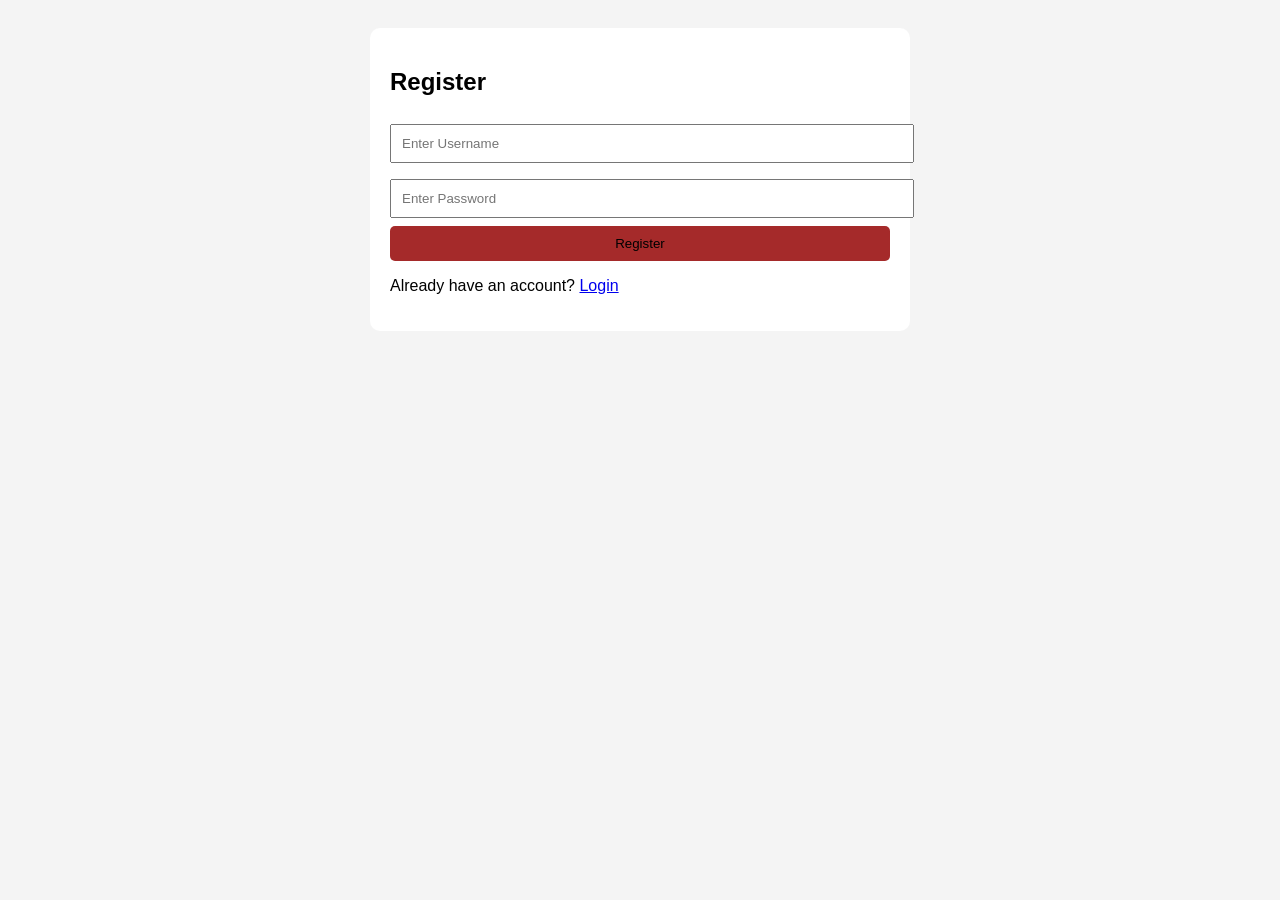
<file: index.html>
<!DOCTYPE html>
<html lang="en">
<head>
    <meta charset="UTF-8">
    <meta name="viewport" content="width=device-width, initial-scale=1.0">
    <title>Login & Register</title>
    <link rel="stylesheet" href="Style.css">
</head>
<body>

<div class="container">

    <div id="registerBox">
        <h2>Register</h2>

        <input type="text" id="regUser" placeholder="Enter Username">
        <input type="password" id="regPass" placeholder="Enter Password">

        <button onclick="register()">Register</button>

        <p>Already have an account?
            <a href="#" onclick="showLogin()">Login</a>
        </p>
    </div>

    <div id="loginBox" style="display:none;">
        <h2>Login</h2>

        <input type="text" id="loginUser" placeholder="Username">
        <input type="password" id="loginPass" placeholder="Password">

        <button onclick="login()">Login</button>

        <p>Don't have an account?
            <a href="#" onclick="showRegister()">Register</a>
        </p>
    </div>
    
    <div id="welcomeBox" style="display:none; text-align:center;">

    <h2 id="welcomeUser"></h2>

    <h3>Login Successful</h3>

    <p>Opening Expense Tracker...</p>

</div>


<script src="Script.js"></script>

</body>
</html>
</file>
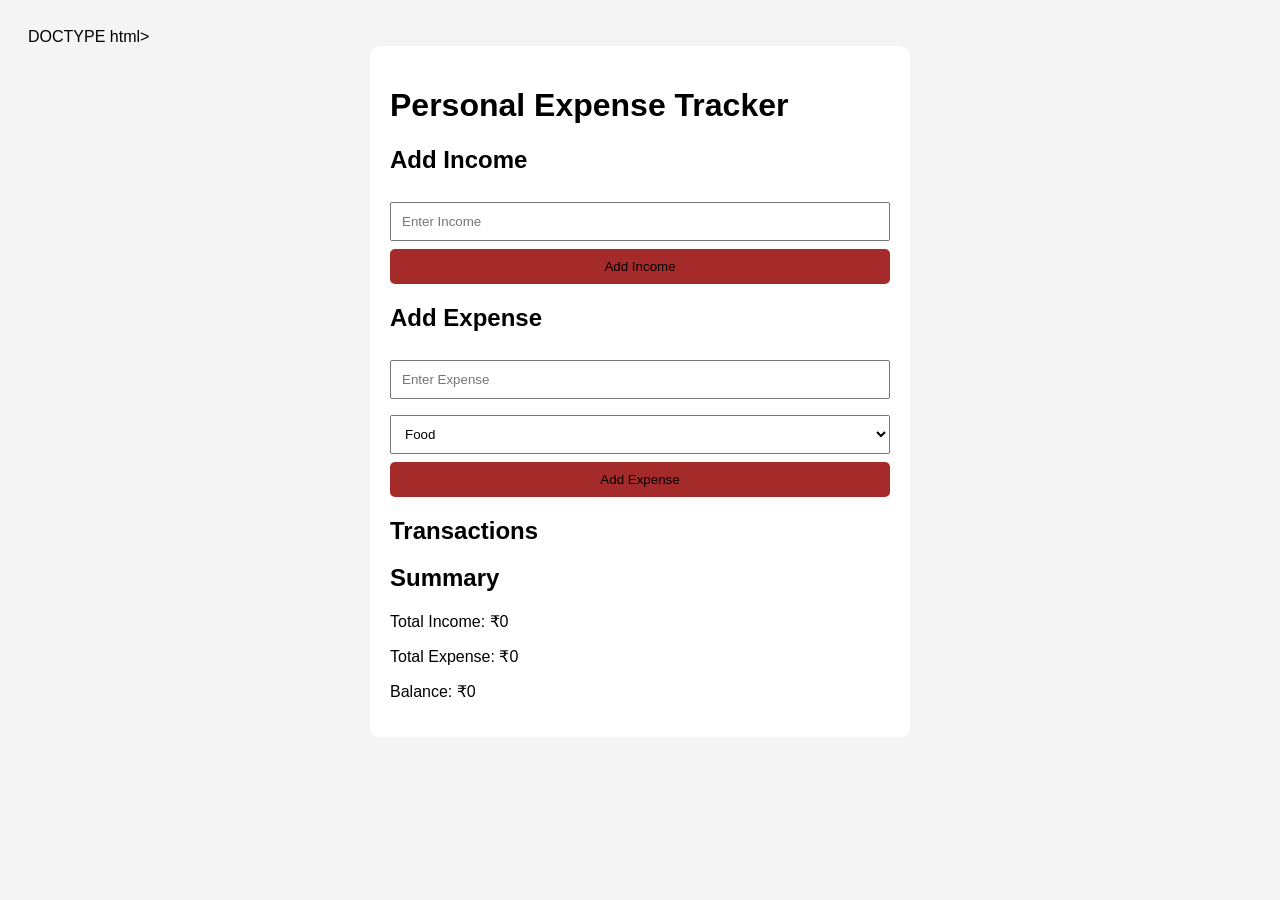
<file: expens.html>
DOCTYPE html>
<html>
<head>
    <title>Personal Expense Tracker</title>
    <link rel="stylesheet" href="Style.css">
</head>
<body>

<div class="container">

    <h1>Personal Expense Tracker</h1>

    <h2>Add Income</h2>
    <input type="number" id="incomeAmount" placeholder="Enter Income">
    <button onclick="addIncome()">Add Income</button>

    <h2>Add Expense</h2>

    <input type="number" id="expenseAmount" placeholder="Enter Expense">

    <select id="category">
        <option>Food</option>
        <option>Travel</option>
        <option>Shopping</option>
        <option>Education</option>
        <option>Entertainment</option>
        <option>Other</option>
    </select>

    <button onclick="addExpense()">Add Expense</button>

    <h2>Transactions</h2>
    <ul id="transactionList"></ul>

    <h2>Summary</h2>

    <p>Total Income: ₹<span id="totalIncome">0</span></p>

    <p>Total Expense: ₹<span id="totalExpense">0</span></p>

    <p>Balance: ₹<span id="balance">0</span></p>

</div>

<script src="Script.js"></script>

</body>
</html>
</file>
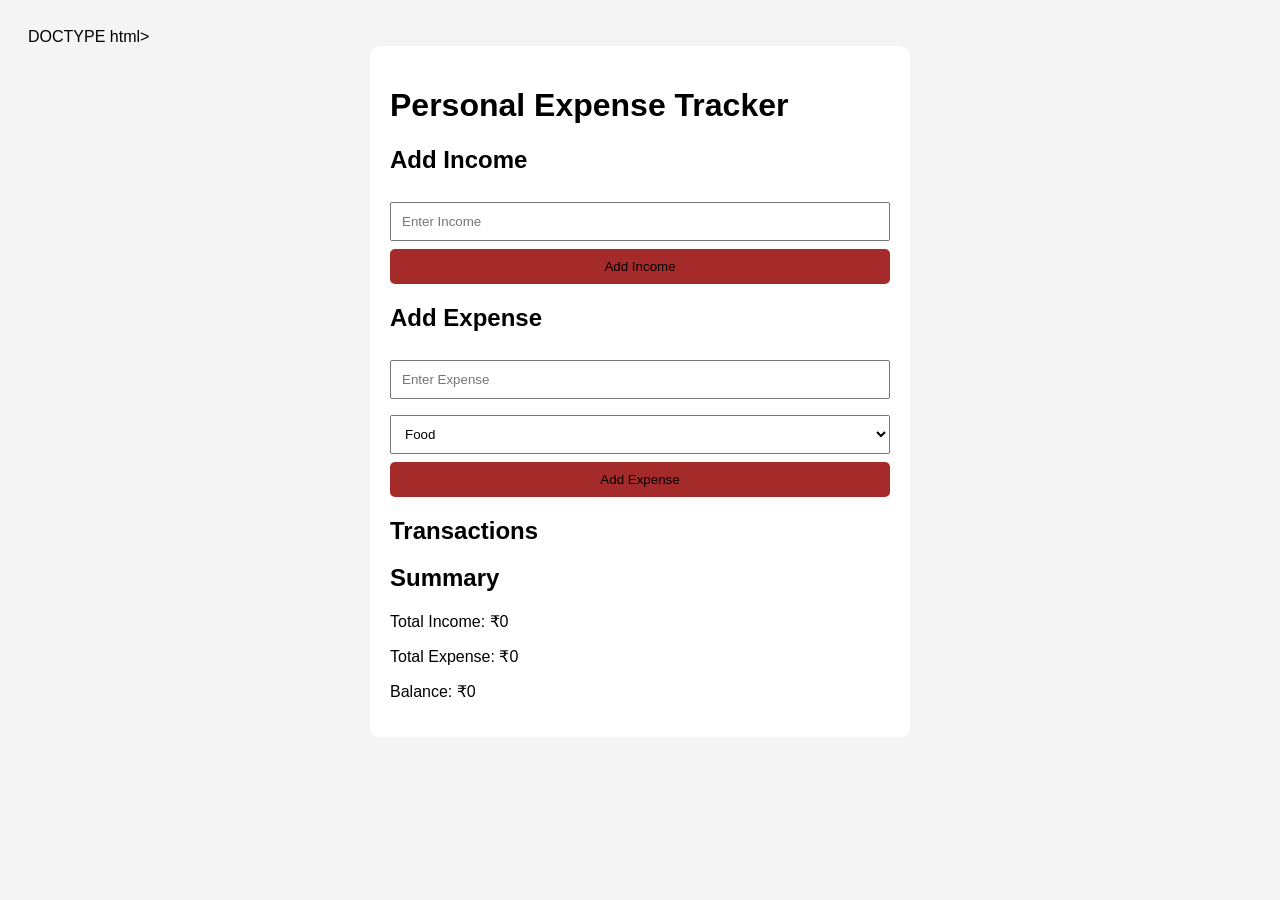
<file: expense(1).html>
DOCTYPE html>
<html>
<head>
    <title>Personal Expense Tracker</title>
    <link rel="stylesheet" href="Style.css">
</head>
<body>

<div class="container">

    <h1>Personal Expense Tracker</h1>

    <h2>Add Income</h2>
    <input type="number" id="incomeAmount" placeholder="Enter Income">
    <button onclick="addIncome()">Add Income</button>

    <h2>Add Expense</h2>

    <input type="number" id="expenseAmount" placeholder="Enter Expense">

    <select id="category">
        <option>Food</option>
        <option>Travel</option>
        <option>Shopping</option>
        <option>Education</option>
        <option>Entertainment</option>
        <option>Other</option>
    </select>

    <button onclick="addExpense()">Add Expense</button>

    <h2>Transactions</h2>
    <ul id="transactionList"></ul>

    <h2>Summary</h2>

    <p>Total Income: ₹<span id="totalIncome">0</span></p>

    <p>Total Expense: ₹<span id="totalExpense">0</span></p>

    <p>Balance: ₹<span id="balance">0</span></p>

</div>

<script src="Script.js"></script>

</body>
</html>
</file>
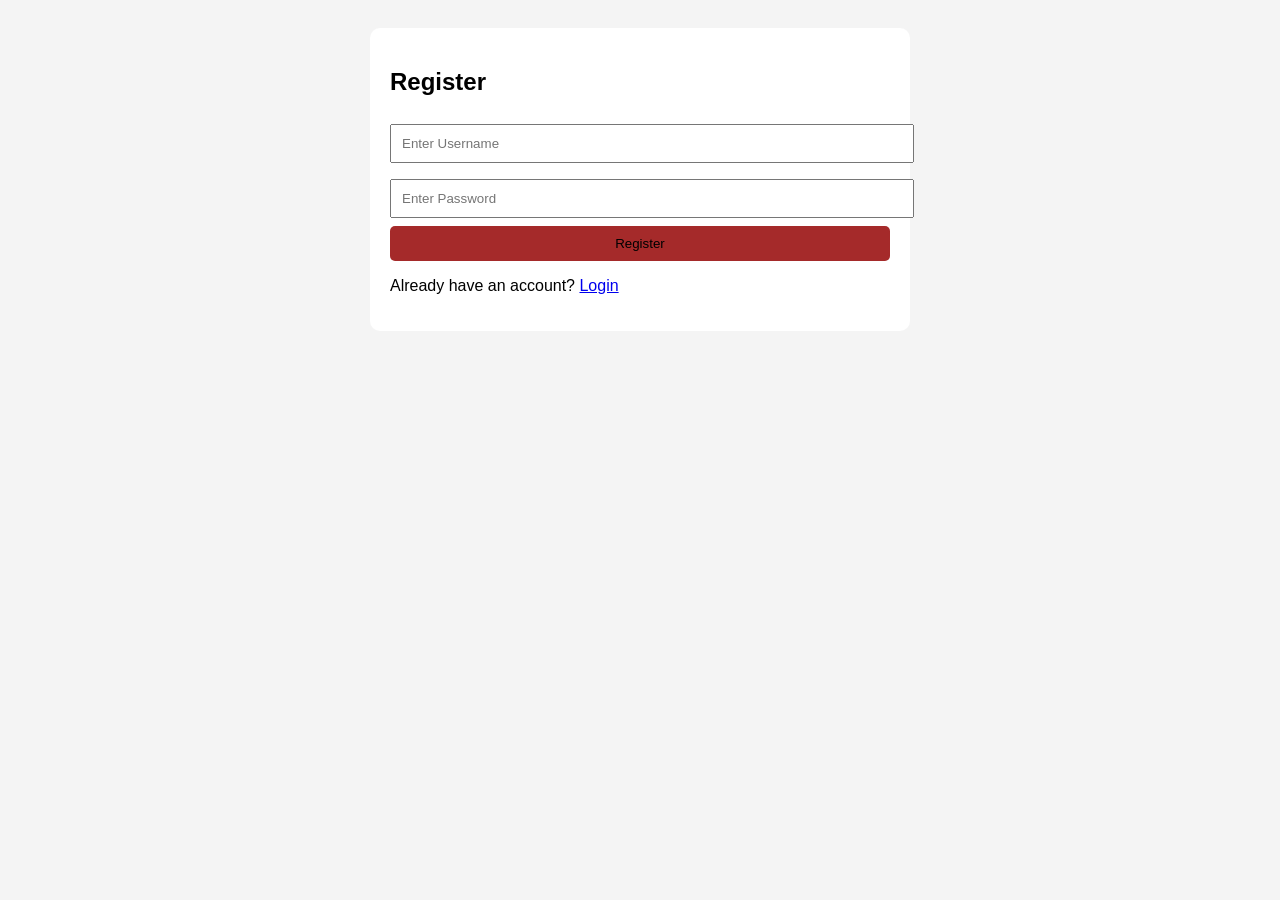
<file: index(1).html>
<!DOCTYPE html>
<html lang="en">
<head>
    <meta charset="UTF-8">
    <meta name="viewport" content="width=device-width, initial-scale=1.0">
    <title>Login & Register</title>
    <link rel="stylesheet" href="Style.css">
</head>
<body>

<div class="container">

    <div id="registerBox">
        <h2>Register</h2>

        <input type="text" id="regUser" placeholder="Enter Username">
        <input type="password" id="regPass" placeholder="Enter Password">

        <button onclick="register()">Register</button>

        <p>Already have an account?
            <a href="#" onclick="showLogin()">Login</a>
        </p>
    </div>

    <div id="loginBox" style="display:none;">
        <h2>Login</h2>

        <input type="text" id="loginUser" placeholder="Username">
        <input type="password" id="loginPass" placeholder="Password">

        <button onclick="login()">Login</button>

        <p>Don't have an account?
            <a href="#" onclick="showRegister()">Register</a>
        </p>
    </div>
    
    <div id="welcomeBox" style="display:none; text-align:center;">

    <h2 id="welcomeUser"></h2>

    <h3>Login Successful</h3>

    <p>Opening Expense Tracker...</p>

</div>


<script src="Script.js"></script>

</body>
</html>
</file>
<file: Style.css>
body{
    font-family: Arial, sans-serif;
    background:#f4f4f4;
    padding:20px;
}

.container{
    background:white;
    padding:20px;
    border-radius:10px;
    max-width:500px;
    margin:auto;
}

input,select{
    width:100%;
    padding:10px;
    margin:8px 0;
}

button{
    width:100%;
    padding:10px;
    background:brown;
    color:black;
    border:none;
    border-radius:5px;
    cursor:pointer;
}

button:hover{
    opacity:0.9;
}

li{
    margin:8px 0;
}
</file>
